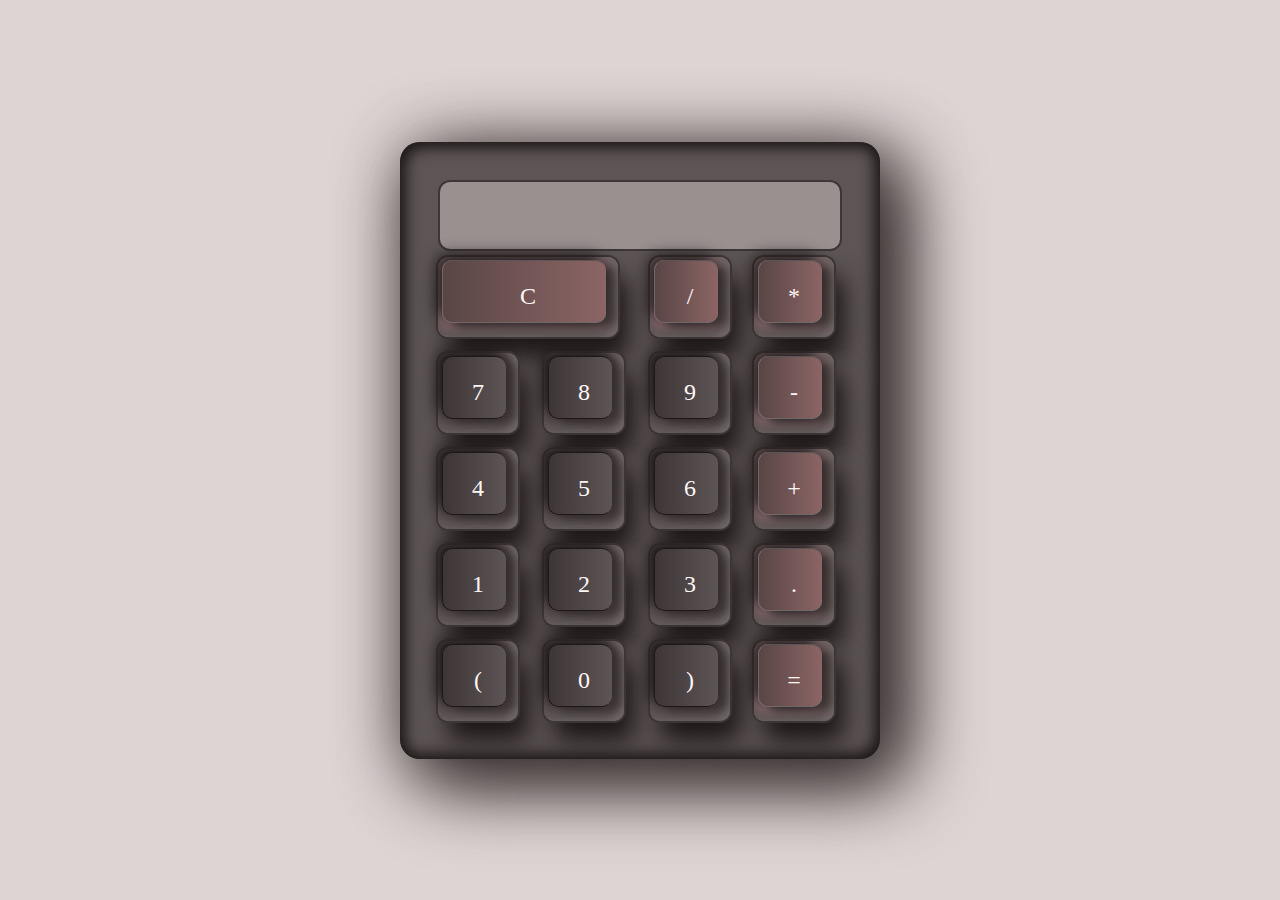
<file: Task_02/index.html>
<!DOCTYPE html>
<html lang="en">
<head>
    <meta charset="UTF-8">
    <title>Calculator</title>
    <link rel="stylesheet" href="style.css">
</head>
<body>
    <div class="container">
        <form class="calculator" name="calc">
            <input type="text" class="value" readonly name="txt">
            <span class="num clear" onclick="calc.txt.value=''"><i>C</i></span>
            <span class="num slash" onclick="calc.txt.value+='/'"><i>/</i></span>
            <span class="num multiply" onclick="calc.txt.value+='*'"><i>*</i></span>
            <span class="num" onclick="calc.txt.value+='7'"><i>7</i></span>
            <span class="num" onclick="calc.txt.value+='8'"><i>8</i></span>
            <span class="num" onclick="calc.txt.value+='9'"><i>9</i></span>
            <span class="num subtract" onclick="calc.txt.value+='-'"><i>-</i></span>
            <span class="num" onclick="calc.txt.value+='4'"><i>4</i></span>
            <span class="num" onclick="calc.txt.value+='5'"><i>5</i></span>
            <span class="num" onclick="calc.txt.value+='6'"><i>6</i></span>
            <span class="num add" onclick="calc.txt.value+='+'"><i>+</i></span>
            <span class="num" onclick="calc.txt.value+='1'"><i>1</i></span>
            <span class="num" onclick="calc.txt.value+='2'"><i>2</i></span>
            <span class="num" onclick="calc.txt.value+='3'"><i>3</i></span>
            <span class="num decimal" onclick="calc.txt.value+='.'"><i>.</i></span>
            <span class="num" onclick="calc.txt.value+='('"><i>(</i></span>
            <span class="num" onclick="calc.txt.value+='0'"><i>0</i></span>
            <span class="num" onclick="calc.txt.value+=')'"><i>)</i></span>

            <span class="num equal" onclick="document.calc.txt.value=eval(calc.txt.value)"><i>=</i></span>
        </form>
    </div>
</body>
</html>
</file>
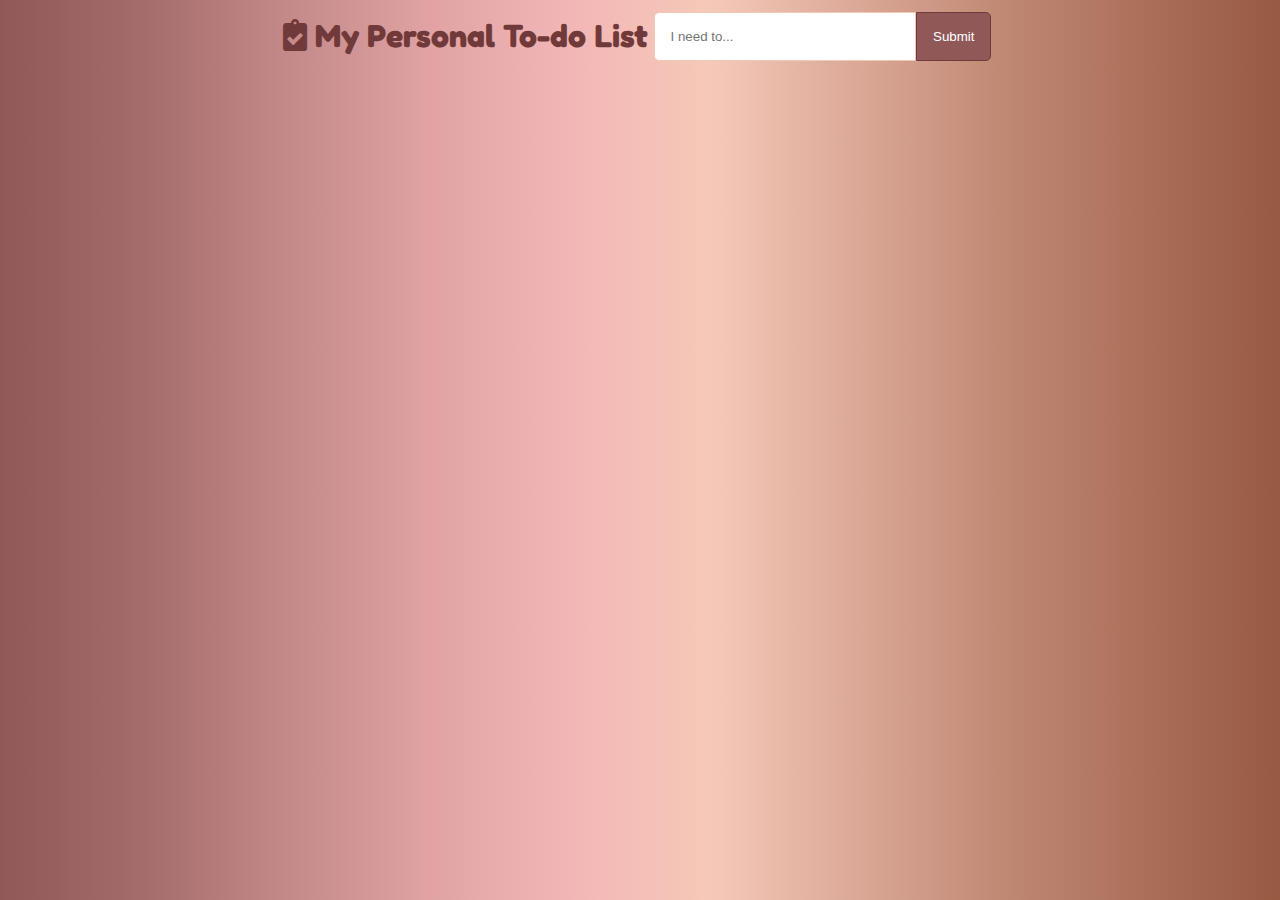
<file: Task_03/index.html>
<!DOCTYPE html>
<html lang="en">
<head>
  <meta charset="UTF-8">
  <meta name="viewport" content="width=device-width, initial-scale=1.0">
  <link rel="stylesheet" href="https://cdnjs.cloudflare.com/ajax/libs/font-awesome/5.15.3/css/all.min.css">
  <link rel="shortcut icon" type="image/png" href="list.png" />
  <link rel="stylesheet" href="style.css">
  <title>To-do List</title>
</head>
<body>

  <main>
    <header>
      <div class="container">
        <div id="header">
          <h2><i class="fas fa-clipboard-check"></i> My Personal To-do List</h2>
          <div class="user_input">
            <input type="text" id="input" placeholder="I need to..."><button id="add_item">Submit</button>
          </div>
        </div>
      </div>
    </header>
    
    <section>
      <div class="container">
        <div id="to_do_list"></div>
      </div>
    </section>
  </main>  

  <script src="script.js"></script>
</body>

</html>
</file>
<file: Task_02/style.css>
* {
    margin: 0;
    padding: 0;
    box-sizing: border-box;
    font-family: consolas;
}

body {
    display: flex;
    justify-content: center;
    align-items: center;
    min-height: 100vh;
    background: #ded4d4;
}

.container {
    position: relative;
    min-width: 300px;
    min-height: 400px;
    background: #5d5555;
    padding: 40px 30px 30px;
    border-radius: 20px;
    box-shadow: 25px 25px 75px #3e3636, 10px 10px 70px #3e3636, inset -5px -5px 15px #1d1717, inset 5px 5px 15px #1d1717;
}

.calculator {
    position: relative;
    display: grid;
}

.calculator .value {
    position: relative;
    grid-column: span 4;
    border: none;
    height: 100%;
    left: 10px;
    width: calc(100% - 20px);
    outline: none;
    background: #999090;
    margin-bottom: 10px;
    border-radius: 10px;
    box-shadow: 0 0 0 2px #3e3636;
    text-align: right;
    padding: 10px;
    font-size: 2em;
}

.calculator span {
    position: relative;
    display: grid;
    place-items: center;
    width: 80px;
    height: 80px;
    margin: 8px;
    background: linear-gradient(180deg, #3e3636, #5d5555);
    box-shadow: inset -8px 0 8px #716868, inset 0 -8px 8px #5d5555, 0 0 0 2px #3e3636, 10px 20px 25px #1d1717;
    color: #fff6f6;
    user-select: none;
    cursor: pointer;
    font-weight: 400;
    border-radius: 10px;
}

.calculator span::before {
    content: '';
    position: absolute;
    top: 3px;
    left: 4px;
    bottom: 14px;
    right: 12px;
    background: linear-gradient(90deg, #3e3636, #5d5555);
    border-radius: 10px;
    box-shadow: -5px -5px 15px #1d1717, 10px 5px 10px #3e3636;
    border-left: 1px solid #1d1717;
    border-bottom: 1px solid #1d1717;
    border-top: 1px solid #1d1717;
}

.calculator span:active {
    filter: brightness(1.5);
}

.calculator span i {
    position: relative;
    font-style: normal;
    font-size: 1.5em;
    text-transform: uppercase;
}

.calculator .clear {
    grid-column: span 2;
    width: 180px;
    background: #906e74;
}

.calculator .clear::before {
    background: linear-gradient(90deg, #594545, #8c6565);
    border-left: 1px solid #716868;
    border-bottom: 1px solid #716868;
    border-top: 1px solid #5d5555;
}

.calculator .equal {
    background: #906e74;
}

.calculator .equal::before {
    background: linear-gradient(90deg, #594545, #8c6565);
    border-left: 1px solid #716868;
    border-bottom: 1px solid #716868;
    border-top: 1px solid #585555;
}

.calculator .slash {
    background: #906e74;
}

.calculator .slash::before {
    background: linear-gradient(90deg, #594545, #8c6565);
    border-left: 1px solid #716868;
    border-bottom: 1px solid #716868;
    border-top: 1px solid #585555;
}

.calculator .multiply {
    background: #906e74;
}

.calculator .multiply::before {
    background: linear-gradient(90deg, #594545, #8c6565);
    border-left: 1px solid #716868;
    border-bottom: 1px solid #716868;
    border-top: 1px solid #585555;
}

.calculator .add {
    background: #906e74;
}

.calculator .add::before {
    background: linear-gradient(90deg, #594545, #8c6565);
    border-left: 1px solid #716868;
    border-bottom: 1px solid #716868;
    border-top: 1px solid #585555;
}

.calculator .subtract {
    background: #906e74;
}

.calculator .subtract::before {
    background: linear-gradient(90deg, #594545, #8c6565);
    border-left: 1px solid #716868;
    border-bottom: 1px solid #716868;
    border-top: 1px solid #585555;
}

.calculator .decimal {
    background: #906e74;
}

.calculator .decimal::before {
    background: linear-gradient(90deg, #594545, #8c6565);
    border-left: 1px solid #716868;
    border-bottom: 1px solid #716868;
    border-top: 1px solid #585555;
}
</file>
<file: Task_03/style.css>
@import url('https://fonts.googleapis.com/css2?family=Fredoka+One&display=swap');

*{
  padding: 0;
  margin: 0;
  box-sizing: border-box;
}

body{
  font-family: 'Fredoka One', cursive;
  background-image: linear-gradient(to right, #915858,#a56c6c,#c38888,#e0a2a2,#f3b6b6,#f5c9b8,#dca998,#c18a75, #ac715b, #975942);
  color: #713a3a;
}

.container{
  width: 1280px;
  margin: auto;
}

#header{
  display: flex;
  justify-content: center;
  align-items: center;
  flex-wrap: wrap;
  min-height: 70px;
  padding: 0 20px;
}

#header h2{font-size: 2rem;}

.user_input{
  margin-top: 2px;
  width: 350px;
  text-align: center;
}

.user_input input{
  width: 75%;
  outline: none;
  padding: 1rem;
  border: 1px solid #f5c9b8;
  border-top-left-radius: 5px;
  border-bottom-left-radius: 5px;
  -webkit-transition: all 0.30s ease-in-out;
  -moz-transition: all 0.30s ease-in-out;
  -ms-transition: all 0.30s ease-in-out;
  -o-transition: all 0.30s ease-in-out;
  transition: all 0.30s ease-in-out;
}

.user_input input:focus{
  box-shadow: 0 0 5px #713a3a;
  border: 1px solid #713a3a;
}

.user_input button{
  cursor: pointer;
  padding: 1rem;
  width: fit-content;
  color:white ;
  transition: 1s;
  outline: none;
  background-color: #915858;
  border: 1px solid #713a3a;
  border-top-right-radius: 5px;
  border-bottom-right-radius: 5px;
}

.user-input button:hover{
  background-color: transparent;
  color: white;
}

#to_do_list{
  width: 500px;
  margin: auto;
}

.item{
  display: flex;
  justify-content: space-between;
  width: 100%;
  height: auto;
  border-radius: 2px;
  padding: 1rem;
  color: #915858;
  margin-top:10px;
  font-size: 1rem;
  background-color: white;
  border: 1px solid #f5c9b8;
  text-transform: uppercase;
  -webkit-transition: all 0.30s ease-in-out;
  -moz-transition: all 0.30s ease-in-out;
  -ms-transition: all 0.30s ease-in-out;
  -o-transition: all 0.30s ease-in-out;
  transition: all 0.30s ease-in-out;
}

.item:hover{
  box-shadow: 0 0 20px #713a3a;
  border: 1px solid #713a3a;
}

.item i{
  cursor: pointer;
  margin: 0 5px;
}

@media(max-width:1280px){
  .container{width: 100%;}
}

@media(max-width:768px){
  .container{width: 95%;}
  
  #header{
    padding: 20px;
    gap: 10px;
    align-items: center;
    flex-direction: column;
  }

  #header h2{margin: 10px 0;}

  .user_input{width: 100%;}

  #to_do_list{width: 100%;}
}

@media(max-width:480px){
  .user_input input{width: 74%;}
}

@media(max-width:320px){
  .user_input input{width: 60%;}
}
</file>
